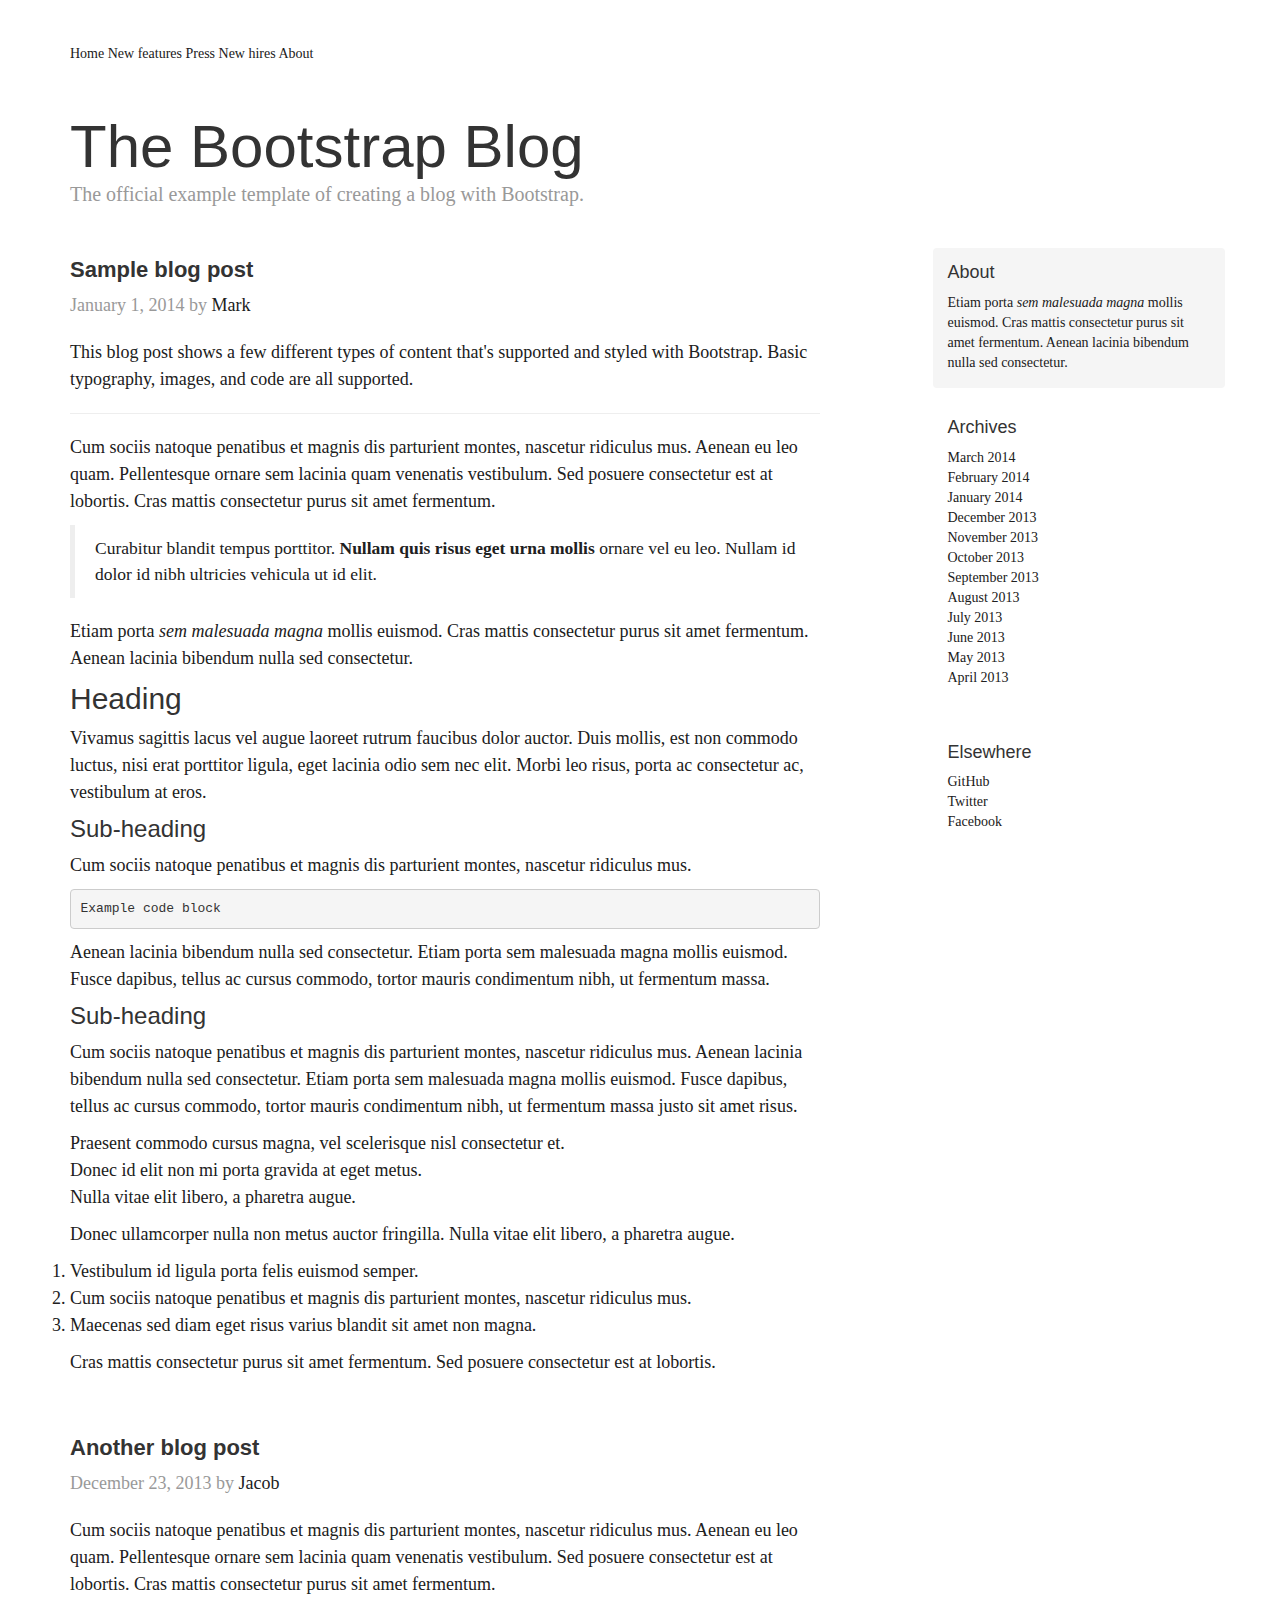
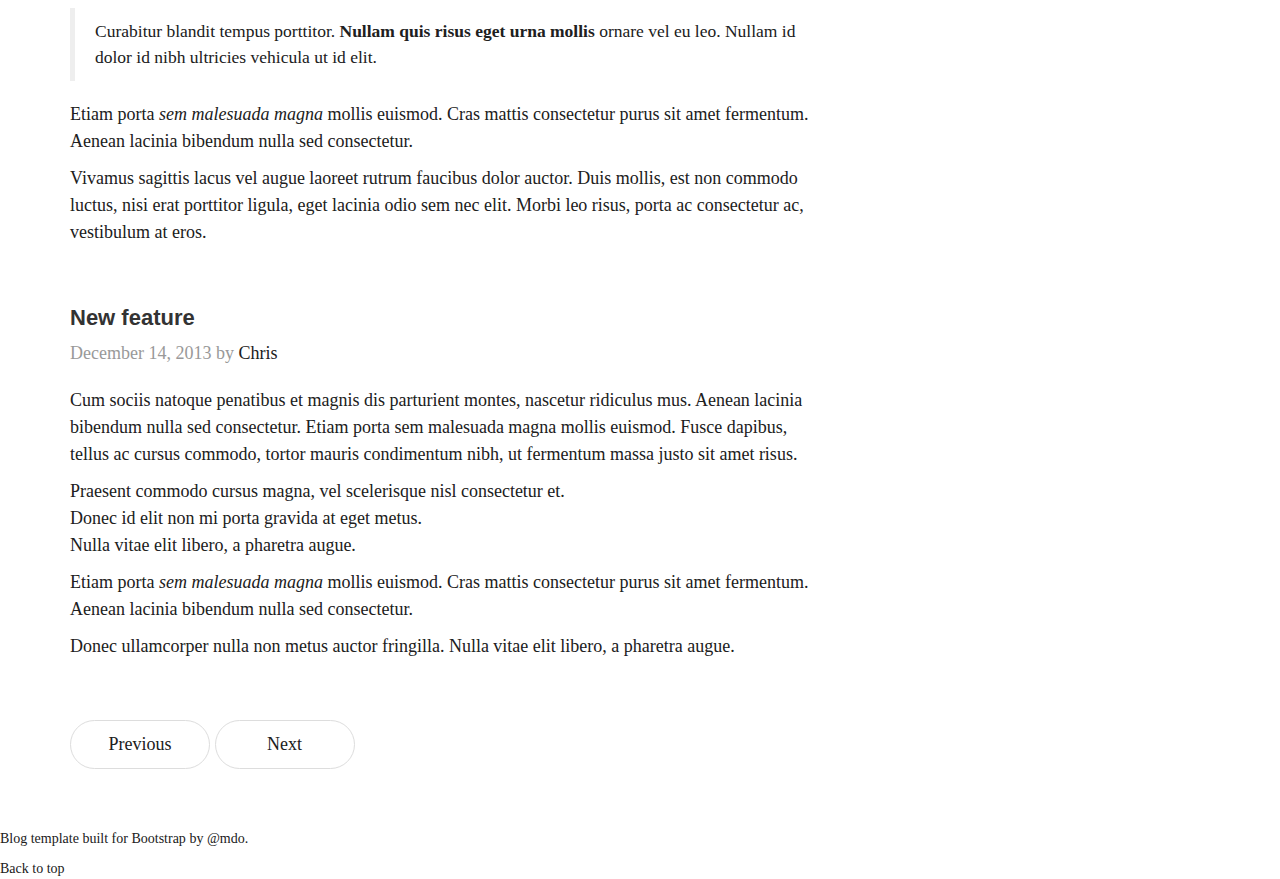
<file: index.html>
<!DOCTYPE html>
<html lang="en">
  <head>
    <meta charset="utf-8">
    <meta http-equiv="X-UA-Compatible" content="IE=edge">
    <meta name="viewport" content="width=device-width, initial-scale=1">
    <!-- The above 3 meta tags *must* come first in the head; any other head content must come *after* these tags -->
    <meta name="description" content="">
    <meta name="author" content="">
    <link rel="icon" href="../../favicon.ico">
    <title>Blog Template for Bootstrap</title>
    <!-- Bootstrap core CSS -->
    <link href="css/bootstrap.css" rel="stylesheet">
    <!-- Custom styles for this template -->
    <link href="style.css" rel="stylesheet">
  </head>
  <body>
    <div class="blog-masthead">
      <div class="container">
        <nav class="blog-nav">
          <a class="blog-nav-item active" href="#">Home</a>
          <a class="blog-nav-item" href="#">New features</a>
          <a class="blog-nav-item" href="#">Press</a>
          <a class="blog-nav-item" href="#">New hires</a>
          <a class="blog-nav-item" href="#">About</a>
        </nav>
      </div>
    </div>

    <div class="container">
      <div class="blog-header">
        <h1 class="blog-title">The Bootstrap Blog</h1>
        <p class="lead blog-description">The official example template of creating a blog with Bootstrap.</p>
      </div>

      <div class="row">

        <div class="col-sm-8 blog-main">

          <div class="blog-post">
            <h2 class="blog-post-title">Sample blog post</h2>
            <p class="blog-post-meta">January 1, 2014 by <a href="#">Mark</a></p>

            <p>This blog post shows a few different types of content that's supported and styled with Bootstrap. Basic typography, images, and code are all supported.</p>
            <hr>
            <p>Cum sociis natoque penatibus et magnis <a href="#">dis parturient montes</a>, nascetur ridiculus mus. Aenean eu leo quam. Pellentesque ornare sem lacinia quam venenatis vestibulum. Sed posuere consectetur est at lobortis. Cras mattis consectetur purus sit amet fermentum.</p>
            <blockquote>
              <p>Curabitur blandit tempus porttitor. <strong>Nullam quis risus eget urna mollis</strong> ornare vel eu leo. Nullam id dolor id nibh ultricies vehicula ut id elit.</p>
            </blockquote>
            <p>Etiam porta <em>sem malesuada magna</em> mollis euismod. Cras mattis consectetur purus sit amet fermentum. Aenean lacinia bibendum nulla sed consectetur.</p>
            <h2>Heading</h2>
            <p>Vivamus sagittis lacus vel augue laoreet rutrum faucibus dolor auctor. Duis mollis, est non commodo luctus, nisi erat porttitor ligula, eget lacinia odio sem nec elit. Morbi leo risus, porta ac consectetur ac, vestibulum at eros.</p>
            <h3>Sub-heading</h3>
            <p>Cum sociis natoque penatibus et magnis dis parturient montes, nascetur ridiculus mus.</p>
            <pre><code>Example code block</code></pre>
            <p>Aenean lacinia bibendum nulla sed consectetur. Etiam porta sem malesuada magna mollis euismod. Fusce dapibus, tellus ac cursus commodo, tortor mauris condimentum nibh, ut fermentum massa.</p>
            <h3>Sub-heading</h3>
            <p>Cum sociis natoque penatibus et magnis dis parturient montes, nascetur ridiculus mus. Aenean lacinia bibendum nulla sed consectetur. Etiam porta sem malesuada magna mollis euismod. Fusce dapibus, tellus ac cursus commodo, tortor mauris condimentum nibh, ut fermentum massa justo sit amet risus.</p>
            <ul>
              <li>Praesent commodo cursus magna, vel scelerisque nisl consectetur et.</li>
              <li>Donec id elit non mi porta gravida at eget metus.</li>
              <li>Nulla vitae elit libero, a pharetra augue.</li>
            </ul>
            <p>Donec ullamcorper nulla non metus auctor fringilla. Nulla vitae elit libero, a pharetra augue.</p>
            <ol>
              <li>Vestibulum id ligula porta felis euismod semper.</li>
              <li>Cum sociis natoque penatibus et magnis dis parturient montes, nascetur ridiculus mus.</li>
              <li>Maecenas sed diam eget risus varius blandit sit amet non magna.</li>
            </ol>
            <p>Cras mattis consectetur purus sit amet fermentum. Sed posuere consectetur est at lobortis.</p>
          </div><!-- /.blog-post -->

          <div class="blog-post">
            <h2 class="blog-post-title">Another blog post</h2>
            <p class="blog-post-meta">December 23, 2013 by <a href="#">Jacob</a></p>

            <p>Cum sociis natoque penatibus et magnis <a href="#">dis parturient montes</a>, nascetur ridiculus mus. Aenean eu leo quam. Pellentesque ornare sem lacinia quam venenatis vestibulum. Sed posuere consectetur est at lobortis. Cras mattis consectetur purus sit amet fermentum.</p>
            <blockquote>
              <p>Curabitur blandit tempus porttitor. <strong>Nullam quis risus eget urna mollis</strong> ornare vel eu leo. Nullam id dolor id nibh ultricies vehicula ut id elit.</p>
            </blockquote>
            <p>Etiam porta <em>sem malesuada magna</em> mollis euismod. Cras mattis consectetur purus sit amet fermentum. Aenean lacinia bibendum nulla sed consectetur.</p>
            <p>Vivamus sagittis lacus vel augue laoreet rutrum faucibus dolor auctor. Duis mollis, est non commodo luctus, nisi erat porttitor ligula, eget lacinia odio sem nec elit. Morbi leo risus, porta ac consectetur ac, vestibulum at eros.</p>
          </div><!-- /.blog-post -->

          <div class="blog-post">
            <h2 class="blog-post-title">New feature</h2>
            <p class="blog-post-meta">December 14, 2013 by <a href="#">Chris</a></p>

            <p>Cum sociis natoque penatibus et magnis dis parturient montes, nascetur ridiculus mus. Aenean lacinia bibendum nulla sed consectetur. Etiam porta sem malesuada magna mollis euismod. Fusce dapibus, tellus ac cursus commodo, tortor mauris condimentum nibh, ut fermentum massa justo sit amet risus.</p>
            <ul>
              <li>Praesent commodo cursus magna, vel scelerisque nisl consectetur et.</li>
              <li>Donec id elit non mi porta gravida at eget metus.</li>
              <li>Nulla vitae elit libero, a pharetra augue.</li>
            </ul>
            <p>Etiam porta <em>sem malesuada magna</em> mollis euismod. Cras mattis consectetur purus sit amet fermentum. Aenean lacinia bibendum nulla sed consectetur.</p>
            <p>Donec ullamcorper nulla non metus auctor fringilla. Nulla vitae elit libero, a pharetra augue.</p>
          </div><!-- /.blog-post -->

          <nav>
            <ul class="pager">
              <li><a href="#">Previous</a></li>
              <li><a href="#">Next</a></li>
            </ul>
          </nav>

        </div><!-- /.blog-main -->

        <div class="col-sm-3 col-sm-offset-1 blog-sidebar">
          <div class="sidebar-module sidebar-module-inset">
            <h4>About</h4>
            <p>Etiam porta <em>sem malesuada magna</em> mollis euismod. Cras mattis consectetur purus sit amet fermentum. Aenean lacinia bibendum nulla sed consectetur.</p>
          </div>
          <div class="sidebar-module">
            <h4>Archives</h4>
            <ol class="list-unstyled">
              <li><a href="#">March 2014</a></li>
              <li><a href="#">February 2014</a></li>
              <li><a href="#">January 2014</a></li>
              <li><a href="#">December 2013</a></li>
              <li><a href="#">November 2013</a></li>
              <li><a href="#">October 2013</a></li>
              <li><a href="#">September 2013</a></li>
              <li><a href="#">August 2013</a></li>
              <li><a href="#">July 2013</a></li>
              <li><a href="#">June 2013</a></li>
              <li><a href="#">May 2013</a></li>
              <li><a href="#">April 2013</a></li>
            </ol>
          </div>
          <div class="sidebar-module">
            <h4>Elsewhere</h4>
            <ol class="list-unstyled">
              <li><a href="#">GitHub</a></li>
              <li><a href="#">Twitter</a></li>
              <li><a href="#">Facebook</a></li>
            </ol>
          </div>
        </div><!-- /.blog-sidebar -->

      </div><!-- /.row -->

    </div><!-- /.container -->

    <footer class="blog-footer">
      <p>Blog template built for <a href="http://getbootstrap.com">Bootstrap</a> by <a href="https://twitter.com/mdo">@mdo</a>.</p>
      <p>
        <a href="#">Back to top</a>
      </p>
    </footer>


    <script src="https://ajax.googleapis.com/ajax/libs/jquery/1.11.3/jquery.min.js"></script>
    <script src="js/bootstrap.js"></script>
  </body>
</html>
</file>
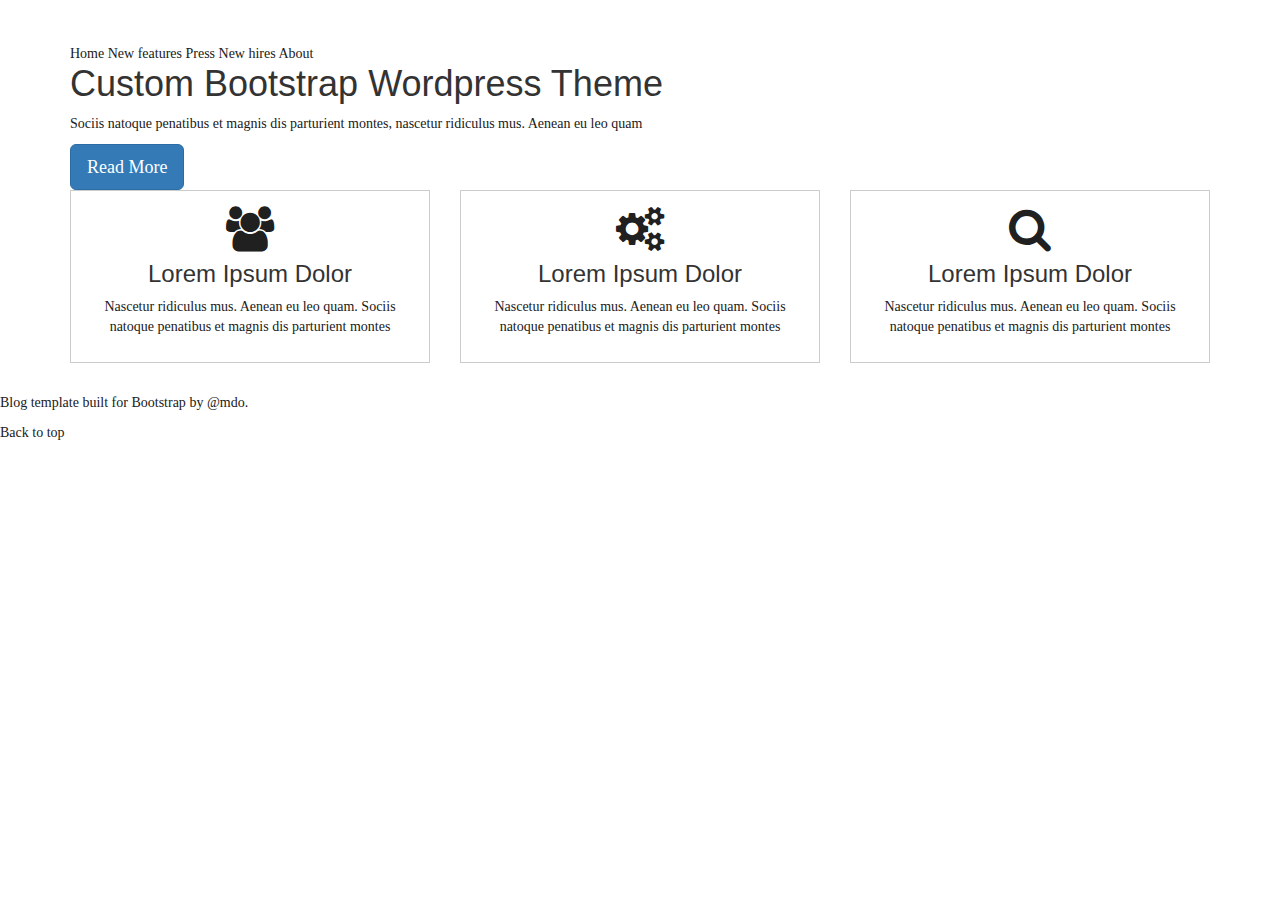
<file: front.html>
<!DOCTYPE html>
<html lang="en">
  <head>
    <meta charset="utf-8">
    <meta http-equiv="X-UA-Compatible" content="IE=edge">
    <meta name="viewport" content="width=device-width, initial-scale=1">
    <!-- The above 3 meta tags *must* come first in the head; any other head content must come *after* these tags -->
    <meta name="description" content="">
    <meta name="author" content="">
    <link rel="icon" href="../../favicon.ico">
    <title>Blog Template for Bootstrap</title>
    <!-- Bootstrap core CSS -->
    <link href="css/bootstrap.css" rel="stylesheet">
    <!-- Custom styles for this template -->
    <link href="style.css" rel="stylesheet">
    <!-- Font Awesome -->
    <link href="https://maxcdn.bootstrapcdn.com/font-awesome/4.6.3/css/font-awesome.min.css" rel="stylesheet">
  </head>
  <body>
    <div class="blog-masthead">
      <div class="container">
        <nav class="blog-nav">
          <a class="blog-nav-item active" href="#">Home</a>
          <a class="blog-nav-item" href="#">New features</a>
          <a class="blog-nav-item" href="#">Press</a>
          <a class="blog-nav-item" href="#">New hires</a>
          <a class="blog-nav-item" href="#">About</a>
        </nav>
      </div>
    </div>

    <section class="showcase">
      <div class="container">
        <h1>Custom Bootstrap Wordpress Theme</h1>
        <p>Sociis natoque penatibus et magnis dis parturient montes, nascetur ridiculus mus. Aenean eu leo quam</p>
        <a class="btn btn-primary btn-lg">Read More</a>
      </div>
    </section>

    <section class="boxes">
      <div class="container">
        <div class="row">
          <div class="col-md-4">
            <div class="box">
              <i class="fa fa-users" aria-hidden="true"></i>
              <h3>Lorem Ipsum Dolor</h3>
              <p>Nascetur ridiculus mus. Aenean eu leo quam. Sociis natoque penatibus et magnis dis parturient montes</p>
            </div>
          </div>

          <div class="col-md-4">
            <div class="box">
              <i class="fa fa-gears" aria-hidden="true"></i>
              <h3>Lorem Ipsum Dolor</h3>
              <p>Nascetur ridiculus mus. Aenean eu leo quam. Sociis natoque penatibus et magnis dis parturient montes</p>
            </div>
          </div>

          <div class="col-md-4">
            <div class="box">
              <i class="fa fa-search" aria-hidden="true"></i>
              <h3>Lorem Ipsum Dolor</h3>
              <p>Nascetur ridiculus mus. Aenean eu leo quam. Sociis natoque penatibus et magnis dis parturient montes</p>
            </div>
          </div>
        </div>
      </div>
    </section>


    <footer class="blog-footer">
      <p>Blog template built for <a href="http://getbootstrap.com">Bootstrap</a> by <a href="https://twitter.com/mdo">@mdo</a>.</p>
      <p>
        <a href="#">Back to top</a>
      </p>
    </footer>


    <script src="https://ajax.googleapis.com/ajax/libs/jquery/1.11.3/jquery.min.js"></script>
    <script src="js/bootstrap.js"></script>
  </body>
</html>
</file>
<file: style.css>
/*
Theme Name: Popular Playbook Theme
Theme URI: popularplaybook.com
Author: Louie Chen
Author URI: popularplaybook.com
Description: Simple Bootstrap Wordpress Theme
Version: 1.0
License: GNU General Public License v2 or later
License URI: http://www.gnu.org/licenses/gpl-2.0.html
*/

/*
 * Globals
 */


 html {
  padding: 0;
  margin: 0;
  height: 100%;
}

body {
  font-family: 'Lora', serif;
  font-weight: 400;
  color: #202020;
  overflow-x: hidden;
  overflow-y: scroll;
  padding-top: 44px;
}

h1, .h1,
h2, .h2,
h3, .h3,
h4, .h4,
h5, .h5,
h6, .h6 {
  margin-top: 0;
  font-family: 'Raleway', sans-serif;
  font-weight: normal;
  color: #333;
}

ul {
  list-style-type: none;
}

a {
  color: #202020;
  outline: 0;
}

a:hover {
  color: #807E7E;
}

/* Ads */

.ad {
  margin-top: 10px; 
}

/* Navigation */

#blog-masthead {
  padding: 1px;
  transition: all 0.8s;
}


#blog-masthead.navbar-default {
  background-color: #35373A;
  border-color: #35373A;
}
#blog-masthead a.navbar-brand {
font-size: 24px;
color: #fff;
font-weight: 600;
margin-left: 70px;
}

#blog-masthead.navbar-default .navbar-nav > li > a {
  color: #fff;
  font-family: 'Raleway', sans-serif;
  font-weight: 500;
  font-size: 16px;
  letter-spacing: 1px;
  margin: 0px 1px 0px 1px;
}

.navbar-default .navbar-nav > .active > a {
  background-color: #35373A;
}
#blog-masthead.navbar-default .navbar-nav > li > a:hover {
  color: #C3C3C3 !important;
}
.on {
  background-color: #35373A !important;
  padding: 0 !important;
}


.navbar-toggle {
  border-radius: 0;
}
.navbar-default .navbar-toggle:hover, 
.navbar-default .navbar-toggle:focus {
  background-color: #C3C3C3; /*Not sure - mobile?*/
  border-color: #C3C3C3;
}
.navbar-default .navbar-toggle:hover>.icon-bar {
  background-color: #000;
}




/*
 * Blog name and description
 */

.blog-header {
  padding-top: 20px;
  padding-bottom: 20px;
}
.blog-title {
  margin-top: 30px;
  margin-bottom: 0;
  font-size: 60px;
  font-weight: normal;
}
.blog-description {
  font-size: 20px;
  color: #999;
}


 .blog-post-wrapper {
  margin: 0 auto;
  max-width: 1140px;
 }
.blog-main {
  font-size: 18px;
  line-height: 1.5;
}

/* Sidebar modules for boxing content */
.sidebar-module {
  padding: 15px;
  margin: 0 -15px 15px;
}
.sidebar-module-inset {
  padding: 15px;
  background-color: #f5f5f5;
  border-radius: 4px;
}
.sidebar-module-inset p:last-child,
.sidebar-module-inset ul:last-child,
.sidebar-module-inset ol:last-child {
  margin-bottom: 0;
}


/* Pagination */
.pager {
  margin-bottom: 60px;
  text-align: left;
}
.pager > li > a {
  width: 140px;
  padding: 10px 20px;
  text-align: center;
  border-radius: 30px;
}


/*
 * Blog posts
 */
.post-author {
  margin-bottom: 8px;
}

.content-container {
  padding-left: 30px;
  padding-right: 30px;
}

.main-post-container {
  float: left;
  width: 100%;
}

.l-main-two-col>.main-post-container>.l-main {
  margin-left: 13%;
  padding-left: 2em;
}

.l.two-col>.main-post-container>.l-main {
  margin-right: 19.75em;
  padding-right: 1em;
}

.main-post-container .l-main .article-entry {
  clear: both;
}
.l-two-col .l-main .text{
  max-width: 51em;
}

#blog-post-content {
  font-family: 'Lora', serif;
  margin-top: 30px;
  font-size: 18px;
  font-weight: 400px;
  font-style: normal;
  font-stretch: normal;
  line-height: 30px;
}

/* Sidebar */
@media screen 
and (min-width : 61 em) {
	#sidebar {
		display: none;
	}
}
 
 
/* Mobiles in landscape mode */
@media only screen 
and (min-width : 321px) 
and (max-width : 480px) {
	#sidebar {
		display: none;
	}
}

.l-two-col .l-sidebar {
  float: left;
  width: 19.75em;
  margin-left: -19.75em;
  padding-left: 1em;
}


 	 
div#override > div.a2a_kit.a2a_kit_size_32.a2a_floating_style.a2a_vertical_style {
  line-height: 10px !important;
}	 	 
.hide {
  display: none;
}	 	 


 .hero-image {
  /* Set a specific height */
  height: 50%;

  /* Position and center the image to scale nicely on all screens */
  background-position: center;
  background-repeat: no-repeat;
  background-size: cover;
  position: relative;

 }

.article-snippet {
  min-height: 415px;
  max-height: 415px;
  word-wrap: break-word;
}
.blog-content {
  font-family: 'Lora', serif;
  margin-top: 30px;
  font-size: 18px;
  font-weight: 400px;
  font-style: normal;
  font-stretch: normal;
  line-height: 30px;
}

.blog-post-content {
  max-width: 650px;
  padding: 0 20px;
  box-sizing: border-box;
  margin: 20px auto;
}

.blog-post {
  margin-bottom: 60px;
}

.blog-post-author-posts {
  color: #f93133;
  margin-bottom: 5px;
  font-size: 16px;
  text-align: left;
  margin: 10px 32px 10px 0;
  display: block;
}

.blog-post-author {
  margin-bottom: 5px;
  color: #9a58b5;
  font-size: 14px;
  text-align: left;
  margin: 10px 32px 10px 0;
  display: block;
}


.blog-post-title {
  margin-top: 10px;
  margin-bottom: 10px;
  font-size: 22px;
  font-weight: 600;
}

.blog-post-title > a:hover {
  color:#807E7E;
}
.blog-post-meta {
  margin-bottom: 20px;
  color: #999;
}
.blog-post-entry {
  margin-top: 10px;
  font-size: 48px;
  font-weight: 600;
}

.main-container {
  max-width: 1080px;
  margin: 0 auto;
}

#new-section {
  margin-top: 15px;
}

.blog-post-excerpt {
  font-size: 14px;
  font-family: 'Lora', serif;
  line-height: 20px;
}

.container.custom-container {
  padding-right: 200px !important;
  padding-left: 200px !important;
}

.social-media-share li {
  display: inline;
}
.social-media-share #pinterest-button {
  float: left;
  margin-right: 3px;
  margin-bottom: 10px;
}
.twitter-share-button[style] {
  margin-right: 3px;
  float: left;
  vertical-align: text-bottom !important; 
  }
.fb-share-button {
  margin-right: 3px;
  float: left;
  vertical-align: text-bottom !important;
}

.blog-post-thumbnail {
  margin-top: 10px;
  margin-bottom: 10px; 
}
/*
 * Custom Styles
 *
 */

 .boxes{
   text-align: center;
   background:#fff;
   margin-bottom: 30px;
 }

 .box .fa{
   font-size:45px !important;
   margin-bottom:10px;
 }

 .box{
   padding:15px;
   border:#ccc 1px solid;
 }


 .post-thumb img{
  width: 324px;
  height: 192px;
  margin-bottom: 10px;
 }

 .comment-section {
  background-color: #fafafa;
 }

 .comment-section .comment-section-container {
  margin-left: 70px;
  max-width: 51em !important;
 }

 .comments {
  padding: 10px;
  margin-top: 10px;
  list-style-type: none;
 }

 .comments h3, .comments h2 {
  color: #333;
  padding: 5x;
 }

.comment-body {
  border: 1px solid rgba(0,0,0,.09);
  background: #fff;
  margin-bottom: 10px;
  padding: 20px 10px;
  list-style-type: none;
}

.comment-meta {
  color: #000;
  padding: 10px;
  overflow: auto;
}

.comment-meta a{
  color:#000;
}

.comment-meta img{
  float: left;
  margin-right: 10px;
}

.comment-reply-link{
  color:#000;
  display: inline-block;
  padding: 10px 15px;
}

.comment-form input, .comment-form text-area {
  width: 100%;
  padding: 4px;
  border: #ccc solid 1px;
  margin-bottom: 15px;
}

.post-gallery{
  background: #333;
  color: #fff;
  padding: 10px;
  text-align: center;
}

.post-gallery h2{
  color: #fff;
}

.clearfix:after {
     visibility: hidden;
     display: block;
     font-size: 0;
     content: " ";
     clear: both;
     height: 0;
     }
.clearfix { display: inline-block; }
* html .clearfix { height: 1%; }

.clearfix { display: block; }
ul, ol{
  padding: 0;
}

.img {
   position: relative;
   float: left;
    width:  100px;
    height: 100px;
    background-position: 50% 50%;
    background-repeat:   no-repeat;
    background-size:     cover;
}

/* 
Login
*/

#outer-container {
  padding-top: 10px;
  background-color: #000;
  height: 667px;
}

#inner-container {
  border: 1px solid transparent;
  margin: 0 auto;
  width: 970px;
  height: 592px;
  background-color: #fff;
  position: relative;
}
.login-form-container {
  margin: 75px auto 0;
  width: 335px;
  max-width: 100%;

}

#login-form .container{   
  margin: 50px auto;
  min-height: 560px;
  text-align: center;
  width: 420px;
}

#login-form h3 {
  font-family: 'Proxima Nova',Helvetica,Arial,sans-serif;
  color: #000;
  font-size: 30px;
  font-weight: 500;
  margin: 0;
}

#login-form .container input{
  margin: 0;
  border-radius: 8px;
  border: 1px solid #b3bdca;
  line-height: 3em;
  height: 3em;
  display: block;
  width: 100%;
  margin-bottom: 5px;
  font-size: 14px;
  padding: 0 5px 0 20px;
  outline: none;
  -webkit-box-shadow: 0 0 0 0 rgba(41,98,255,0.4);
  box-shadow: 0 0 0 0 rgba(41,98,255,0.4);
  transition: box-shadow .2s ease-out;
}

#login-form .login-page {
  border-top-color: #ccc;
  border-top: solid 1px #979797;
  margin-top: 20px;
}

#login-form form {
  margin-top: 10px;
  overflow: hidden;
}

#login-form .login-page .form-group {
  margin: 20px 0 15px 0;
}

#login-form .login-page .signup-container {
  text-align: center;
}

#login-form .login-page .signup-container a{
  color: #06d187;
  opacity: .68;
}
.button-submit {
  display: inline-block;
  padding: 0 1.5em;
  margin: 0 auto;
  font-family: 'Open Sans',sans-serif;
  font-weight: 600;
  font-size: 15px;
  height: 40px;
  text-align: center;
  line-height: 40px;
  border-radius: 40px;
  background: #a4afbd;
  color: #fff;
  text-decoration: none;
  border: none;
  outline: none;
  cursor: pointer;
  -webkit-box-shadow: 0 2px 5px rgba(0,0,0,0.4);
  box-shadow: 0 2px 5px rgba(0,0,0,0.4);
  transition: box-shadow .2s ease-out;
  background: #06d187;
}

/* Featured Story of the week */

img {
    object-fit: cover;
    max-width: 100%;
    height: auto;
}

.section-title {
  background: #f5f2f2;
  text-align: center;
}

.new-section{
    position: relative;
    padding-top: 0;
    margin-top: 75px;

}

#featured-stories {
  margin-top: 40px;
}

#featured-stories h1 {
  color: #000;
  font-size: 28px;
  font-weight: 700;
  margin-left: 75px;
  letter-spacing: 1px;
  min-height: 30px;
  margin-bottom: 10px;
}
#featured-stories .row {
  margin-top: 20px;
  width: 100%;
  max-width: 1330px;
  margin: 0 auto;
  margin-left: 10px;
}

#featured-stories .line {
  border-top: 3px solid #9a58b5;
  width: 140px;
  margin-left: 77px;
  margin-bottom: 20px; 
}


/* Trending Stories */

#trending-stories h1 {
  color: #000;
  font-size: 28px;
  font-weight: 700;
  margin-left: 71px;
  letter-spacing: 1px;
  min-height: 30px;
  margin-bottom: 10px;
}
#trending-stories .row {
  margin-top: 20px;
  width: 100%;
  max-width: 1330px;
  margin: 0 auto;
  margin-left: 10px;
}

#trending-stories .line {
  border-top: 3px solid #9a58b5;
  width: 140px;
  margin-left: 77px;
  margin-bottom: 20px; 
}


/* Buttons */
 
.buttons {
    width: 35%;
    margin-left: auto;
    margin-right: auto;
}
.button {
  display: block;
  font-family: 'raleway', sans-serif;
  text-decoration: none;
  color: #4D4D4D;
  border: 1px gray solid;
  border-radius: 2.5px;
  padding: 10px;
  font-size: 15px;
  text-transform: uppercase;
  font-weight: 600;
}
/* Main Posts */

#main-posts {
  width: 100%;
  margin-top: 20px;
}

#main-posts .main-wrapper {
  max-width: 1080px;
  box-sizing: content-box;
  margin: 0 auto;
  padding: 0 20px;
}
.main-post-hero {
  display: -webkit-box;
  display: -ms-flexbox;
  display: flex;
  -webkit-box-pack: justify;
  -ms-flex-pack: justify;
  justify-content: space-between;
  -webkit-box-orient: horizontal;
  -webkit-box-direction: normal;
  -ms-flex-direction: row;
  flex-direction: row;
  -webkit-box-align: stretch;
  -ms-flex-align: stretch;
  align-items: stretch;
  margin-bottom: 20px;
}

.main-post-feature {
  max-height: 100%;
  margin-right: 20px;
}

.main-post-two-thirds {
  max-width: 66.6%;
}

.main-post-feature-summary {
  background-color: #f6fafd;
  border-radius: 8px;
  overflow: hidden;
  position: relative;
  transition: .3s;
  -webkit-backface-visibility: hidden;
  backface-visibility: hidden;
  padding-bottom: 25px;
}


.main-post-hero .main-post-feature-summary {
    height: 100%;
}

.main-post-feature-text figure {
  position: relative;
  display: block;
  min-height: 80%;
}

.main-post-feature-summary figure {
  margin: 0;
  padding: 0;
  height: 0;
  position: relative;
  padding-bottom: 56.25%;
  width: 100%;
  -webkit-box-flex: 2;
  -ms-flex-positive: 2;
  flex-grow: 2;
  border-top-left-radius: 8px;
  border-top-right-radius: 8px;
  overflow: hidden;
}

.main-post-feature-text {

}
.main-post-feature-summary-content {
  width: 100%;
  display: -webkit-box;
  display: -ms-flexbox;
  display: flex;
  -webkit-box-orient: vertical;
  -webkit-box-direction: normal;
  -ms-flex-direction: column;
  flex-direction: column;
  -webkit-box-pack: justify;
  -ms-flex-pack: justify;
  justify-content: space-between;
}

.main-post-feature .main-post-feature-summary-content h3 a {
  padding-bottom: 60px;
}

.main-post-feature-summary-content h3 {
  font-size: 32px;
  font-weight: 600;
  letter-spacing: .025em;
  margin: 0;
  line-height: 43px;
}

.main-post-feature-summary-content h3 a {
  display: block;
  padding: 20px;
  padding-bottom: 35px;
}

.post-author {
  font-weight: 500;
  font-size: 14px;
  color: #9a58b5;
  padding: 0 0 10px 20px;
}
.main-post-feature-meta {
  display: -webkit-box;
  display: -ms-flexbox;
  display: flex;
  -webkit-box-pack: start;
  -ms-flex-pack: start;
  justify-content: flex-start;
  font-size: 12px;
  letter-spacing: .05em;
  padding: 0;
}

.main-post-feature-meta {
  position: absolute;
  bottom: 0;
  width: 100%;
}

.main-post-sidebar {
  width: 330px;
  min-width: 330px;
  margin-left: auto;
}

.main-post-sidebar-section:first-child {
  margin-bottom: 20px;
}

.main-post-sidebar-section h2 {
  font-size: 30px;
  font-family: 'Raleway', sans-serif;
  color: #080707;
  text-transform: uppercase;
  font-weight: 900;
  text-shadow: 0px .5px, .5px 0px, .5px .5px;
}

.main-post-sidebar-section ol {
  list-style: none;
  background: #f6fafd;
  padding-bottom: 17px;
  position: relative;
  max-height: 520px;
  overflow: hidden;
}

.main-post-sidebar-section ol li {
  background-color: #f6fafd;
  margin-top: 1px;
}

.main-post-sidebar .main-post-feature-summary {
  background-color: #f6fafd;
}

.main-post-sidebar .trending-post {
  border-radius: 4px;
}
.trending-post {
  padding: 22px 13px;
  display: -webkit-box!important;
  display: -ms-flexbox!important;
  display: flex!important;
  height: 140px;
  outline: none;

}

.main-post-no-img {
  position: relative;
  background-color: transparent;
}
.main-post-no-img .main-post-feature-summary-content {
  padding-left: 20px !important;
  box-sizing: inherit;
}

.main-post-sidebar-section .trending-post img {
  width: 155px;
  min-width: 155px;
  height: auto;
}
.main-post-sidebar-section .main-post-feature-summary-content {
  padding: 0!important;
}

.main-post-no-img .main-post-feature-summary-content h3 a {
  padding-bottom: 0;
}

.main-post-sidebar .trending-post h3 {
  margin: 0;
  font-size: 20px;
  font-weight: 600;
  padding-left: 10px;
}


.post-author-sidebar {
    padding-left: 10px;
    font-family: 'Raleway', sans-serif;
    padding-bottom: 10px;
}
/* Pages */

.page-title {
  line-height: 1025px;
  font-size: 3.75em;
  color: #fff !important;
}

.line {
  border-top: 3px solid #9a58b5;
  width: 70px;
  margin-bottom: 10px; 
}

/* Stories Page */

.page-stories-title {
  margin-top: 20px;
}

.page-stories .row {
  width: 100%;
  max-width: 1330px;
  margin: 0 auto;
  margin-left: 10px;
}

#page-stories h1 {
  margin-left: 75px;
  font-weight: 600;
}
#page-stories .line {
  border-top: 3px solid #9a58b5;
  width: 70px;
  margin-left: 75px;
  margin-bottom: 20px; 
}
/* Terms */

#terms {
 margin-top: 25px;
 width: 100%;
}

#terms .terms-container {
  margin: 0 auto;
  max-width: 800px;
}
#terms h1 {
  font-weight: 700;
  font-size: 48px;
  margin-bottom: 20px;
}
#terms .terms-context p {
  font-size: 16px;
  font-weight: 400;
  font-style: normal;
  font-stretch: normal;
  -webkit-font-smoothing: antialiased;
}


/* Progress Bar */

.scroll-line{
  height: 7px;
  margin-bottom: -1px;
  border: none;
  background-color: #ccc;
  width: 0%;
}

/* Previous Next Buttons */

.next-page-bar {
  text-align: center;
}

.previous-page-bar {
  text-align: center;
}
/* Social Icon */ 
.social-icons {
 margin-right: 70px;
}
.social-icons li a {
  margin-right: 20px;
}

/* Footer */
nav#footer{
  background: #FFFFFF;
  color: #fff;
  border-top: 1px solid#B4B2B2;
  padding: 20px 0 15px 0;
}
nav#footer .fnav{ vertical-align: middle;}
ul.footer-list li{
  display: inline-block; 
  margin-right: 10px;
}

ul.footer-list li a{
  color: rgba(0,0,0,.44)!important;
  fill: rgba(0,0,0,.44)!important;
}
</file>
